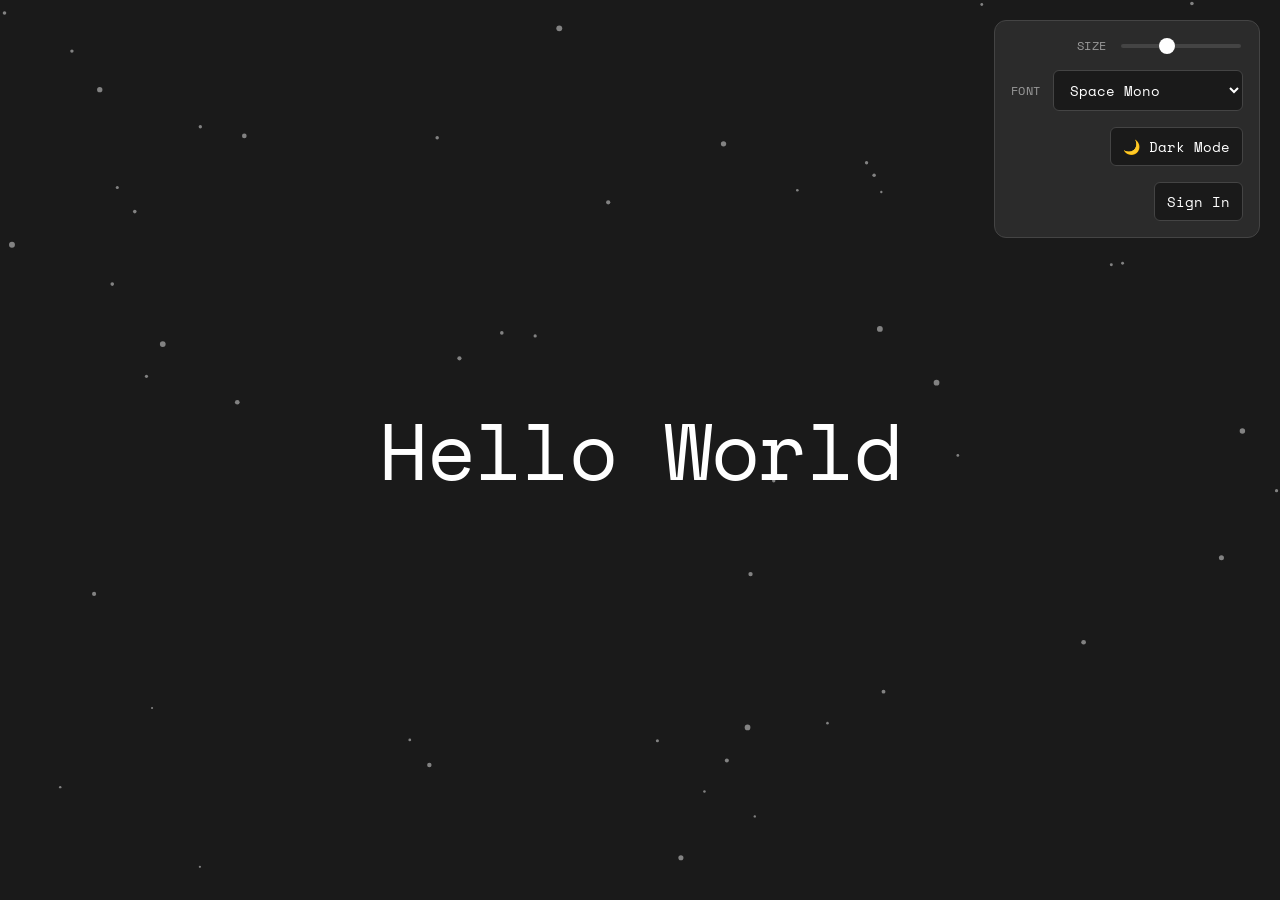
<file: hello-world.html>
<!DOCTYPE html>
<html lang="en">
<head>
  <meta charset="UTF-8">
  <meta name="viewport" content="width=device-width, initial-scale=1.0">
  <meta name="theme-color" content="#faf7f1">
  <title>Hello World</title>
  <link rel="icon" type="image/svg+xml" href="/favicon.svg">
  <link rel="icon" type="image/png" sizes="96x96" href="/favicon-96x96.png">
  <link rel="apple-touch-icon" href="/apple-touch-icon.png">
  <link rel="icon" type="image/x-icon" href="/favicon.ico">
  <link rel="manifest" href="/manifest.json">
  <link rel="preconnect" href="https://fonts.googleapis.com">
  <link rel="preconnect" href="https://fonts.gstatic.com" crossorigin>
  <link href="https://fonts.googleapis.com/css2?family=Playfair+Display&family=Pacifico&family=Space+Mono&family=Merriweather&display=swap" rel="stylesheet">
  <style>
    :root {
      --bg-color: #1a1a1a;
      --text-color: #ffffff;
      --text-secondary: #cccccc;
      --border-color: #444;
      --focus-color: #666;
      --control-bg: rgba(255, 255, 255, 0.08);
      --control-hover: rgba(255, 255, 255, 0.12);
    }
    body.light-mode {
      --bg-color: #ffffff;
      --text-color: #1a1a1a;
      --text-secondary: #555555;
      --border-color: #d0d0d0;
      --focus-color: #e8e8e8;
      --control-bg: rgba(0, 0, 0, 0.04);
      --control-hover: rgba(0, 0, 0, 0.08);
    }
    * {
      box-sizing: border-box;
    }
    body {
      display: flex;
      flex-direction: column;
      align-items: center;
      justify-content: center;
      min-height: 100vh;
      margin: 0;
      font-family: 'Space Mono', monospace;
      font-size: 16px;
      background-color: var(--bg-color);
      color: var(--text-color);
      transition: background-color 0.3s ease-out, color 0.3s ease-out;
      overflow: hidden;
    }
    #particleCanvas {
      position: fixed;
      top: 0;
      left: 0;
      width: 100%;
      height: 100%;
      z-index: -1;
    }
    h1 {
      position: relative;
      z-index: 1;
      margin: 0;
      font-size: 80px;
      font-weight: 400;
      letter-spacing: -0.02em;
      line-height: 1.1;
      text-align: center;
      word-break: break-word;
      max-width: 90vw;
      transition: font-size 0.2s ease-out, font-family 0.2s ease-out;
    }
    .controls {
      position: fixed;
      top: 20px;
      right: 20px;
      display: flex;
      flex-direction: column;
      align-items: flex-end;
      gap: 16px;
      padding: 16px;
      background-color: var(--control-bg);
      backdrop-filter: blur(8px);
      border-radius: 12px;
      border: 1px solid var(--border-color);
      z-index: 10;
    }
    .control-row {
      display: flex;
      align-items: center;
      gap: 12px;
      font-size: 0.875rem;
    }
    .control-label {
      color: var(--text-secondary);
      font-size: 0.75rem;
      text-transform: uppercase;
      letter-spacing: 0.05em;
      opacity: 0.7;
    }
    input[type="range"] {
      cursor: pointer;
      width: 120px;
      height: 4px;
      -webkit-appearance: none;
      appearance: none;
      background: var(--border-color);
      border-radius: 2px;
      outline: none;
    }
    input[type="range"]::-webkit-slider-thumb {
      -webkit-appearance: none;
      appearance: none;
      width: 16px;
      height: 16px;
      border-radius: 50%;
      background: var(--text-color);
      cursor: pointer;
      transition: background-color 0.2s;
    }
    input[type="range"]::-webkit-slider-thumb:hover {
      background: var(--focus-color);
    }
    input[type="range"]::-moz-range-thumb {
      width: 16px;
      height: 16px;
      border-radius: 50%;
      background: var(--text-color);
      border: none;
      cursor: pointer;
      transition: background-color 0.2s;
    }
    input[type="range"]::-moz-range-thumb:hover {
      background: var(--focus-color);
    }
    select {
      padding: 8px 12px;
      font-size: 0.875rem;
      border-radius: 6px;
      border: 1px solid var(--border-color);
      background-color: var(--bg-color);
      color: var(--text-color);
      cursor: pointer;
      transition: all 0.2s;
      font-family: inherit;
    }
    select:hover {
      background-color: var(--control-hover);
    }
    select:focus {
      outline: 2px solid var(--text-color);
      outline-offset: 2px;
    }
    button {
      font-family: inherit;
      padding: 8px 12px;
      font-size: 0.875rem;
      border-radius: 6px;
      border: 1px solid var(--border-color);
      background-color: var(--bg-color);
      color: var(--text-color);
      cursor: pointer;
      transition: all 0.2s;
      white-space: nowrap;
    }
    button:hover:not(:disabled) {
      background-color: var(--control-hover);
    }
    button:focus {
      outline: 2px solid var(--text-color);
      outline-offset: 2px;
    }
    button:active:not(:disabled) {
      transform: scale(0.98);
    }
    button:disabled {
      opacity: 0.5;
      cursor: not-allowed;
    }
    .modal {
      display: none;
      position: fixed;
      z-index: 100;
      left: 0;
      top: 0;
      width: 100%;
      height: 100%;
      background-color: rgba(0, 0, 0, 0.5);
      backdrop-filter: blur(2px);
      animation: fadeIn 0.2s ease-out;
    }
    @keyframes fadeIn {
      from {
        opacity: 0;
      }
      to {
        opacity: 1;
      }
    }
    .modal.open {
      display: flex;
      align-items: center;
      justify-content: center;
    }
    .modal-content {
      background-color: var(--bg-color);
      padding: 32px;
      border-radius: 12px;
      box-shadow: 0 20px 60px rgba(0, 0, 0, 0.4);
      max-width: 400px;
      width: 90%;
      border: 1px solid var(--border-color);
      animation: slideUp 0.3s ease-out;
    }
    @keyframes slideUp {
      from {
        transform: translateY(20px);
        opacity: 0;
      }
      to {
        transform: translateY(0);
        opacity: 1;
      }
    }
    .modal-header {
      display: flex;
      justify-content: space-between;
      align-items: center;
      margin-bottom: 24px;
    }
    .modal-title {
      font-size: 1.25rem;
      font-weight: 600;
      margin: 0;
      letter-spacing: -0.01em;
    }
    .close-btn {
      background: none;
      border: none;
      font-size: 1.5rem;
      cursor: pointer;
      color: var(--text-color);
      padding: 4px;
      width: 32px;
      height: 32px;
      display: flex;
      align-items: center;
      justify-content: center;
      border-radius: 6px;
      transition: all 0.2s;
      flex-shrink: 0;
    }
    .close-btn:hover {
      background-color: var(--control-hover);
    }
    .close-btn:focus {
      outline: 2px solid var(--text-color);
      outline-offset: 2px;
    }
    .signin-option {
      padding: 12px 16px;
      margin: 12px 0;
      border: 1px solid var(--border-color);
      border-radius: 6px;
      background-color: var(--bg-color);
      color: var(--text-color);
      text-align: center;
      font-size: 0.875rem;
      cursor: not-allowed;
      opacity: 0.6;
      transition: all 0.2s;
    }
    @media (max-width: 768px) {
      h1 {
        font-size: 48px;
        max-width: 100%;
        padding: 0 16px;
      }
      .controls {
        top: 12px;
        right: 12px;
        padding: 12px;
        gap: 12px;
      }
      .control-row {
        gap: 8px;
      }
      input[type="range"] {
        width: 80px;
      }
    }
    @media (max-width: 480px) {
      h1 {
        font-size: 36px;
      }
      .controls {
        flex-direction: row;
        flex-wrap: wrap;
        justify-content: flex-end;
        max-width: calc(100vw - 24px);
      }
      .control-row {
        flex-direction: column;
        align-items: center;
      }
    }
  </style>
</head>
<body>
  <canvas id="particleCanvas"></canvas>
  <h1 id="text">Hello World</h1>
  <div class="controls" role="toolbar" aria-label="Text and theme controls">
    <div class="control-row">
      <label for="fontSizeSlider" class="control-label">Size</label>
      <input type="range" id="fontSizeSlider" min="12" max="200" value="80" aria-label="Text size">
    </div>
    <div class="control-row">
      <label for="fontPicker" class="control-label">Font</label>
      <select id="fontPicker" aria-label="Font selection">
        <option value="Playfair Display">Playfair Display</option>
        <option value="Pacifico">Pacifico</option>
        <option value="Space Mono" selected>Space Mono</option>
        <option value="Merriweather">Merriweather</option>
      </select>
    </div>
    <div class="control-row">
      <button id="themeToggle" aria-label="Toggle dark and light mode">🌙 Dark Mode</button>
    </div>
    <div class="control-row">
      <button id="signinBtn" aria-label="Open sign in dialog">Sign In</button>
    </div>
  </div>
  <div id="signinModal" class="modal">
    <div class="modal-content">
      <div class="modal-header">
        <h2 class="modal-title">Sign In</h2>
        <button class="close-btn" id="closeModal">&times;</button>
      </div>
      <button class="signin-option">🔵 Sign in with Google</button>
    </div>
  </div>
  <script>
    const text = document.getElementById('text');
    const fontSizeSlider = document.getElementById('fontSizeSlider');
    const fontPicker = document.getElementById('fontPicker');
    const themeToggle = document.getElementById('themeToggle');
    const signinBtn = document.getElementById('signinBtn');
    const signinModal = document.getElementById('signinModal');
    const closeModal = document.getElementById('closeModal');
    const canvas = document.getElementById('particleCanvas');
    const ctx = canvas.getContext('2d');

    canvas.width = window.innerWidth;
    canvas.height = window.innerHeight;

    const particles = [];
    const particleCount = 50;
    const repelDistance = 150;

    class Particle {
      constructor() {
        this.x = Math.random() * canvas.width;
        this.y = Math.random() * canvas.height;
        this.vx = (Math.random() - 0.5) * 0.2;
        this.vy = (Math.random() - 0.5) * 0.2;
        this.size = Math.random() * 2 + 1;
        this.angle = Math.random() * Math.PI * 2;
      }

      update() {
        this.angle += 0.01;
        const swirl = Math.sin(this.angle) * 0.05;
        this.vx += swirl;
        this.vy += Math.cos(this.angle) * 0.03;

        this.vx *= 0.98;
        this.vy *= 0.98;

        this.x += this.vx;
        this.y += this.vy;

        const textRect = text.getBoundingClientRect();
        const dx = this.x - (textRect.left + textRect.width / 2);
        const dy = this.y - (textRect.top + textRect.height / 2);
        const distance = Math.sqrt(dx * dx + dy * dy);

        if (distance < repelDistance) {
          const force = (repelDistance - distance) / repelDistance;
          const angle = Math.atan2(dy, dx);
          this.vx += Math.cos(angle) * force * 0.3;
          this.vy += Math.sin(angle) * force * 0.3;
        }

        if (this.x < 0) this.x = canvas.width;
        if (this.x > canvas.width) this.x = 0;
        if (this.y < 0) this.y = canvas.height;
        if (this.y > canvas.height) this.y = 0;
      }

      draw() {
        ctx.fillStyle = document.body.classList.contains('light-mode')
          ? `rgba(100, 100, 100, 0.6)`
          : `rgba(200, 200, 200, 0.6)`;
        ctx.beginPath();
        ctx.arc(this.x, this.y, this.size, 0, Math.PI * 2);
        ctx.fill();
      }
    }

    function initParticles() {
      particles.length = 0;
      for (let i = 0; i < particleCount; i++) {
        particles.push(new Particle());
      }
    }

    function animate() {
      ctx.clearRect(0, 0, canvas.width, canvas.height);

      particles.forEach(particle => {
        particle.update();
        particle.draw();
      });

      requestAnimationFrame(animate);
    }

    function initTheme() {
      const savedTheme = localStorage.getItem('theme') || 'dark';
      document.body.classList.toggle('light-mode', savedTheme === 'light');
      updateThemeButton();
    }

    function updateThemeButton() {
      const isLight = document.body.classList.contains('light-mode');
      themeToggle.textContent = isLight ? '☀️ Light Mode' : '🌙 Dark Mode';
    }

    function initText() {
      const savedFont = localStorage.getItem('font') || 'Space Mono';
      const savedSize = localStorage.getItem('fontSize') || '80';
      text.style.fontSize = savedSize + 'px';
      text.style.fontFamily = savedFont;
      fontPicker.value = savedFont;
      fontSizeSlider.value = savedSize;
    }

    fontSizeSlider.addEventListener('input', (e) => {
      const size = e.target.value;
      text.style.fontSize = size + 'px';
      localStorage.setItem('fontSize', size);
    });

    fontPicker.addEventListener('change', (e) => {
      const font = e.target.value;
      text.style.fontFamily = font;
      localStorage.setItem('font', font);
    });

    themeToggle.addEventListener('click', () => {
      document.body.classList.toggle('light-mode');
      const newTheme = document.body.classList.contains('light-mode') ? 'light' : 'dark';
      localStorage.setItem('theme', newTheme);
      updateThemeButton();
    });

    window.addEventListener('resize', () => {
      canvas.width = window.innerWidth;
      canvas.height = window.innerHeight;
    });

    function openModal() {
      signinModal.classList.add('open');
      closeModal.focus();
    }

    function closeSigninModal() {
      signinModal.classList.remove('open');
      signinBtn.focus();
    }

    signinBtn.addEventListener('click', openModal);
    closeModal.addEventListener('click', closeSigninModal);

    signinModal.addEventListener('click', (e) => {
      if (e.target === signinModal) {
        closeSigninModal();
      }
    });

    signinModal.addEventListener('keydown', (e) => {
      if (e.key === 'Escape') {
        closeSigninModal();
      }
    });

    initTheme();
    initText();
    initParticles();
    animate();
  </script>
</body>
</html>
</file>
